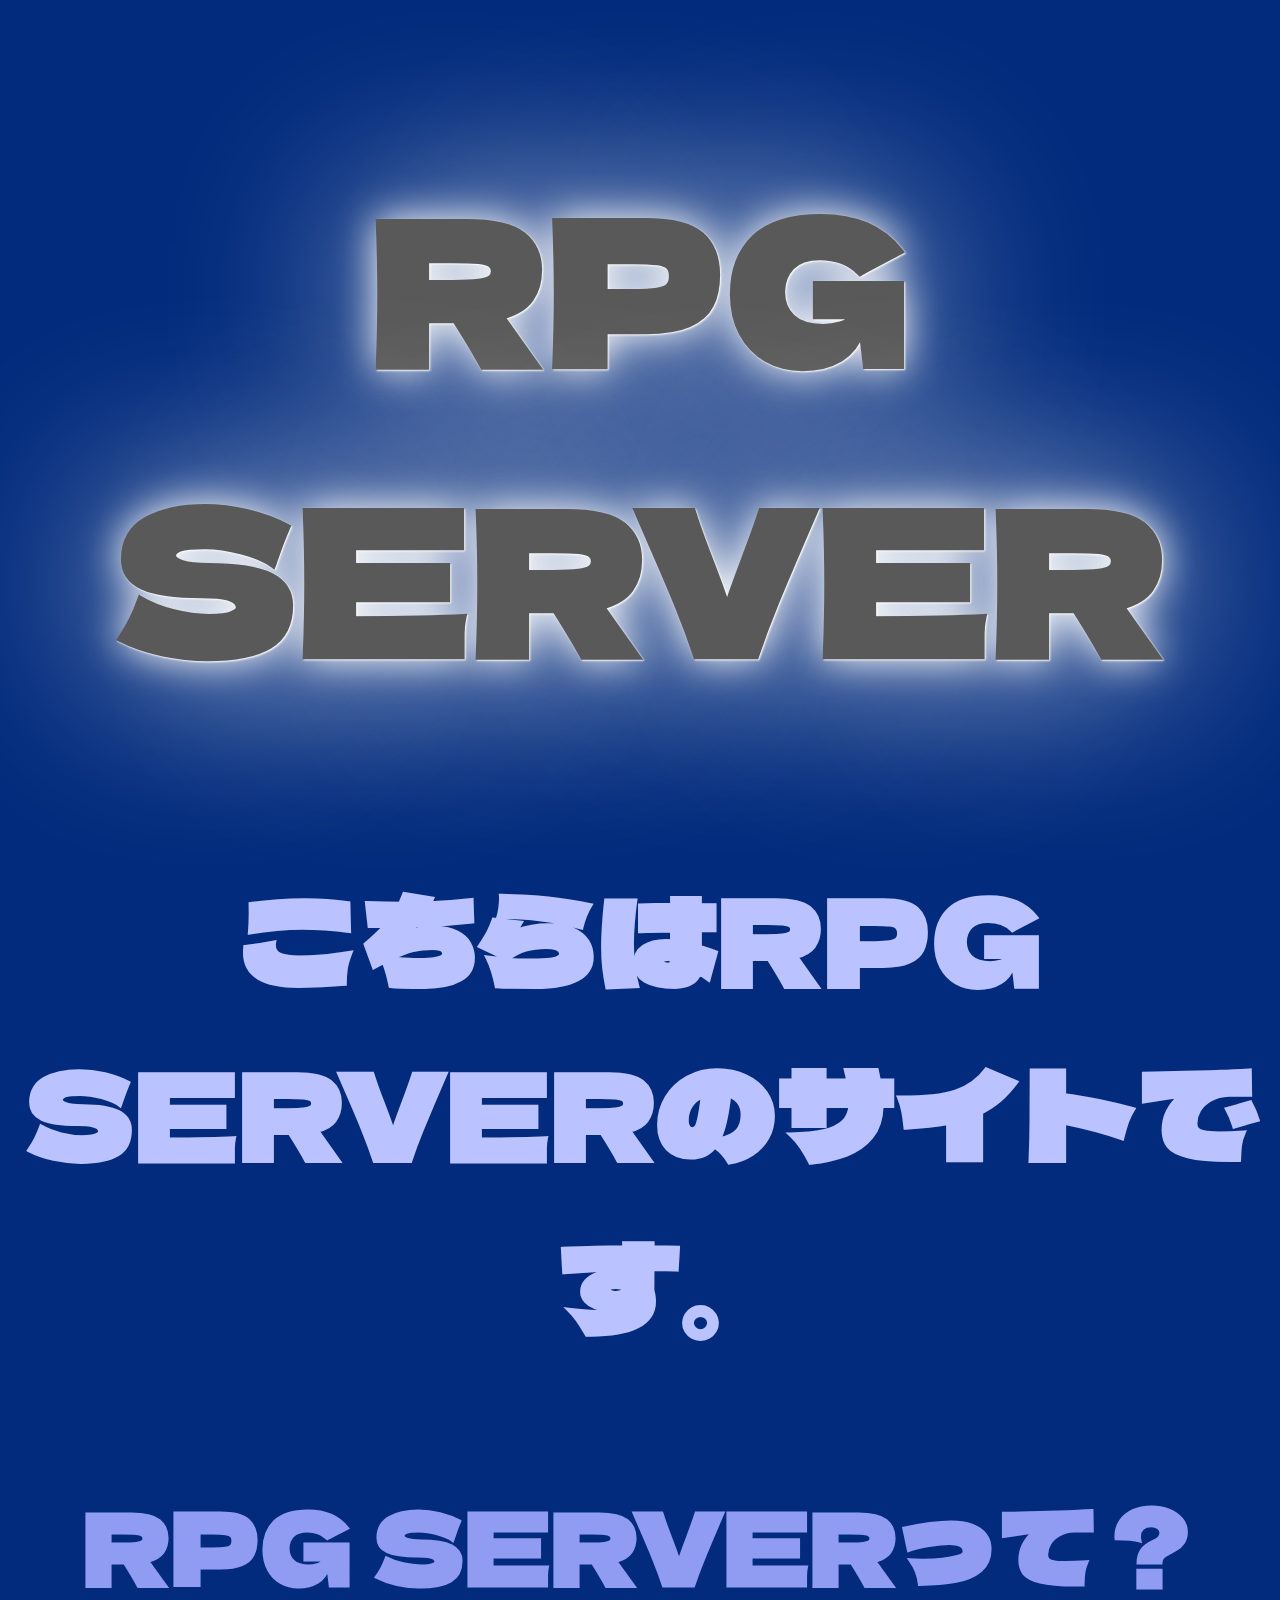
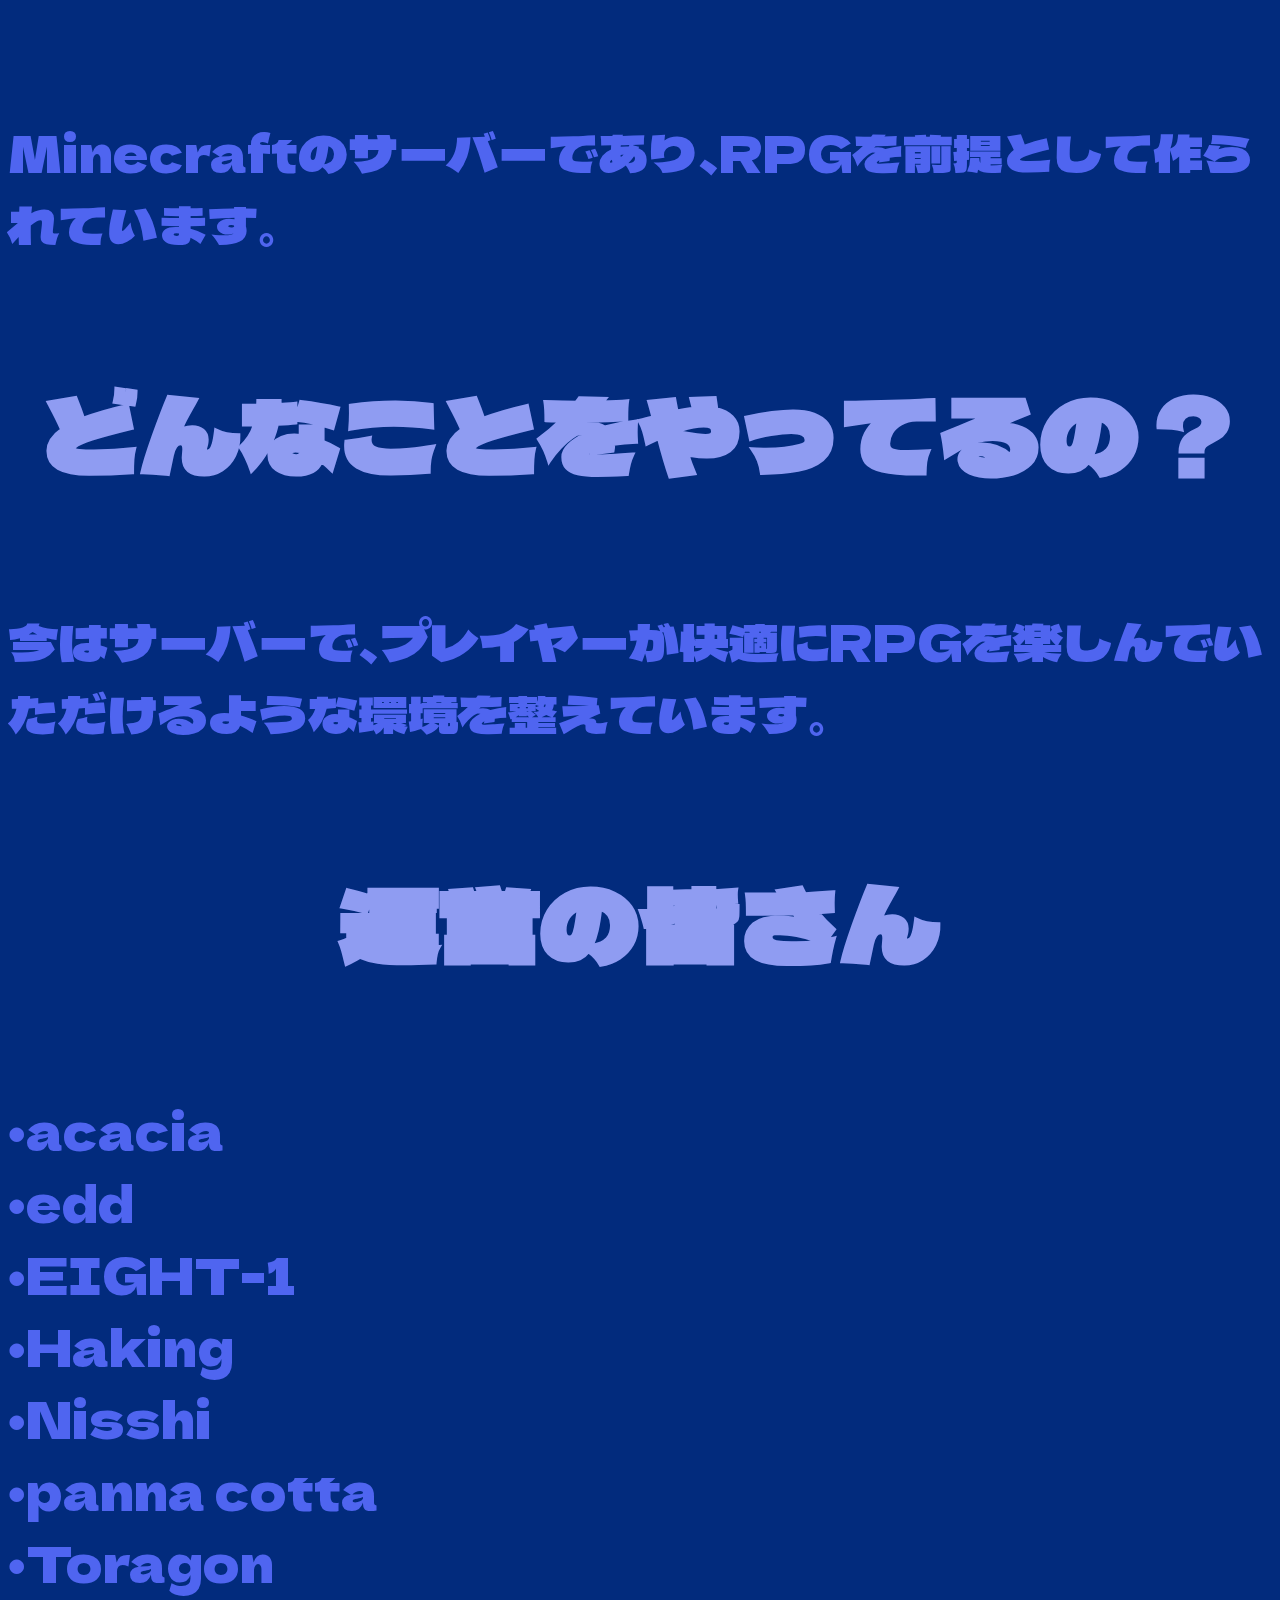
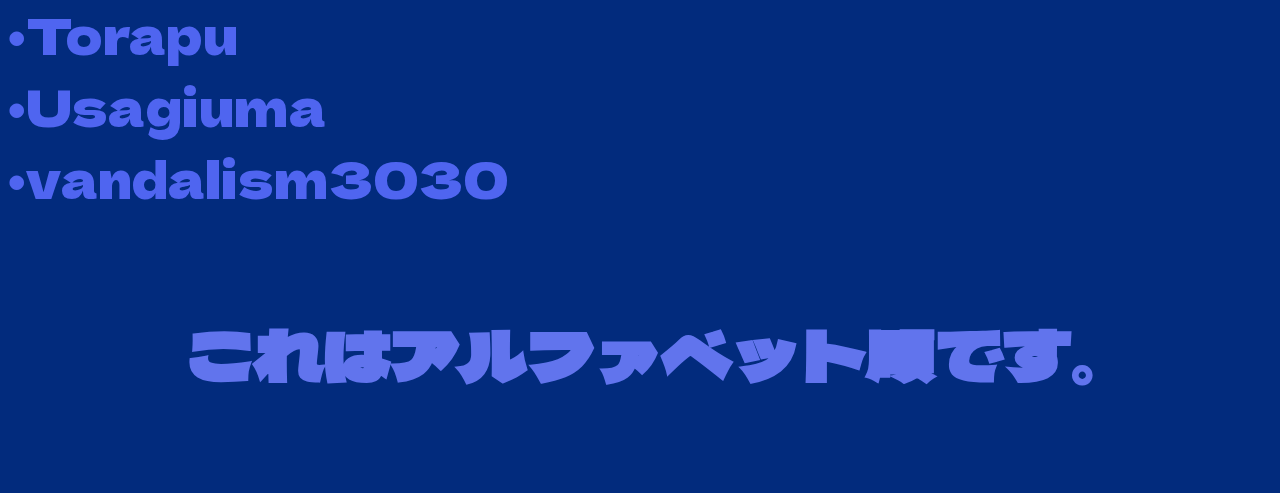
<file: index.html>
<!DOCTYPE html>
 <html>
  <head>
   <link href="style.css" rel="stylesheet">
   <title></title>
  </head>
  <body>
   <h1 style="text-align:center">RPG SERVER</h1>
   <h2 style="text-align:center">こちらはRPG SERVERのサイトです。</h2>
   <h3 style="text-align:center">RPG SERVERって？</h3>
   <p class="p">Minecraftのサーバーであり、RPGを前提として作られています。</p>
   <h3 style="text-align:center">どんなことをやってるの？</h3>
   <p class="p">今はサーバーで、プレイヤーが快適にRPGを楽しんでいただけるような環境を整えています。</p>
   <h3 style="text-align:center">運営の皆さん</h3>
   <p class="p">･acacia<br>･edd<br>･EIGHT-1<br>･Haking<br>･Nisshi<br>･panna cotta<br>･Toragon<br>･Torapu<br>･Usagiuma<br>･vandalism3030</p>
   <h4 style="text-align:center">これはアルファベット順です。</h4>
  </body>
 </html>
</file>
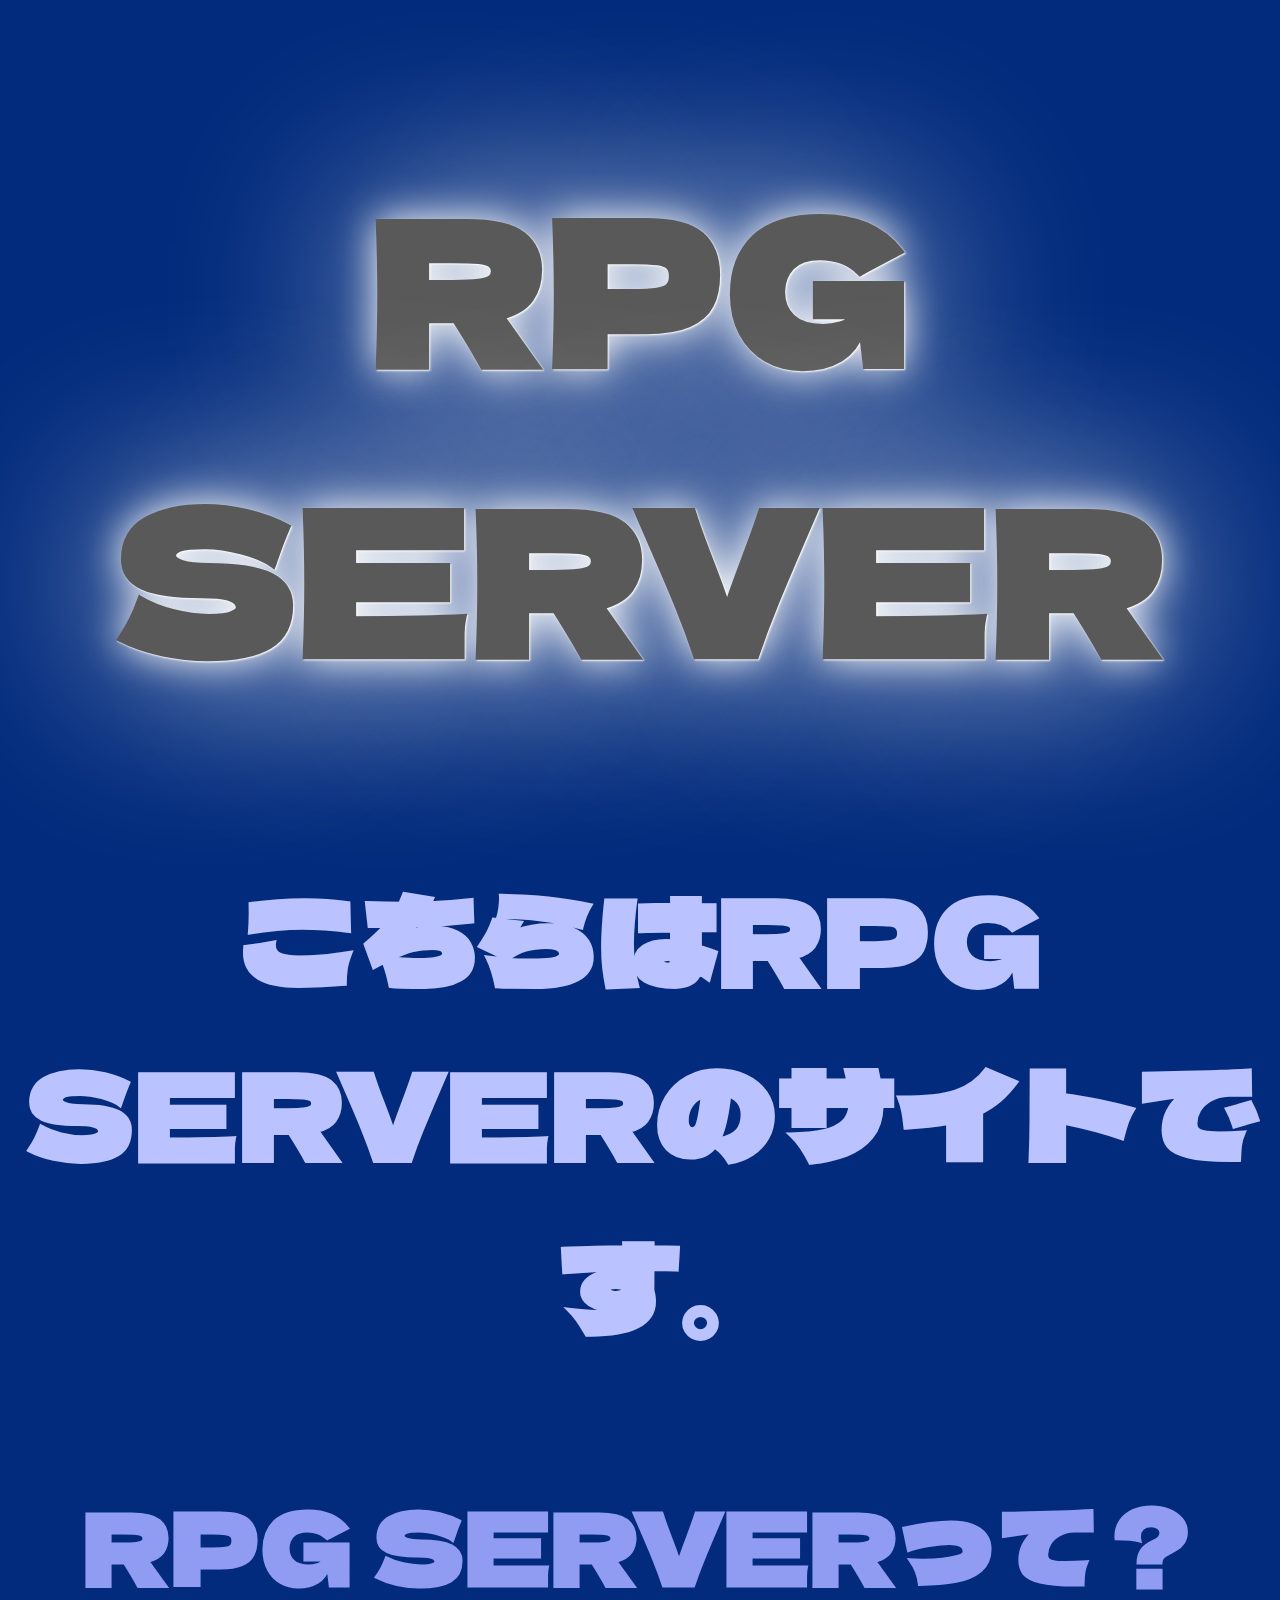
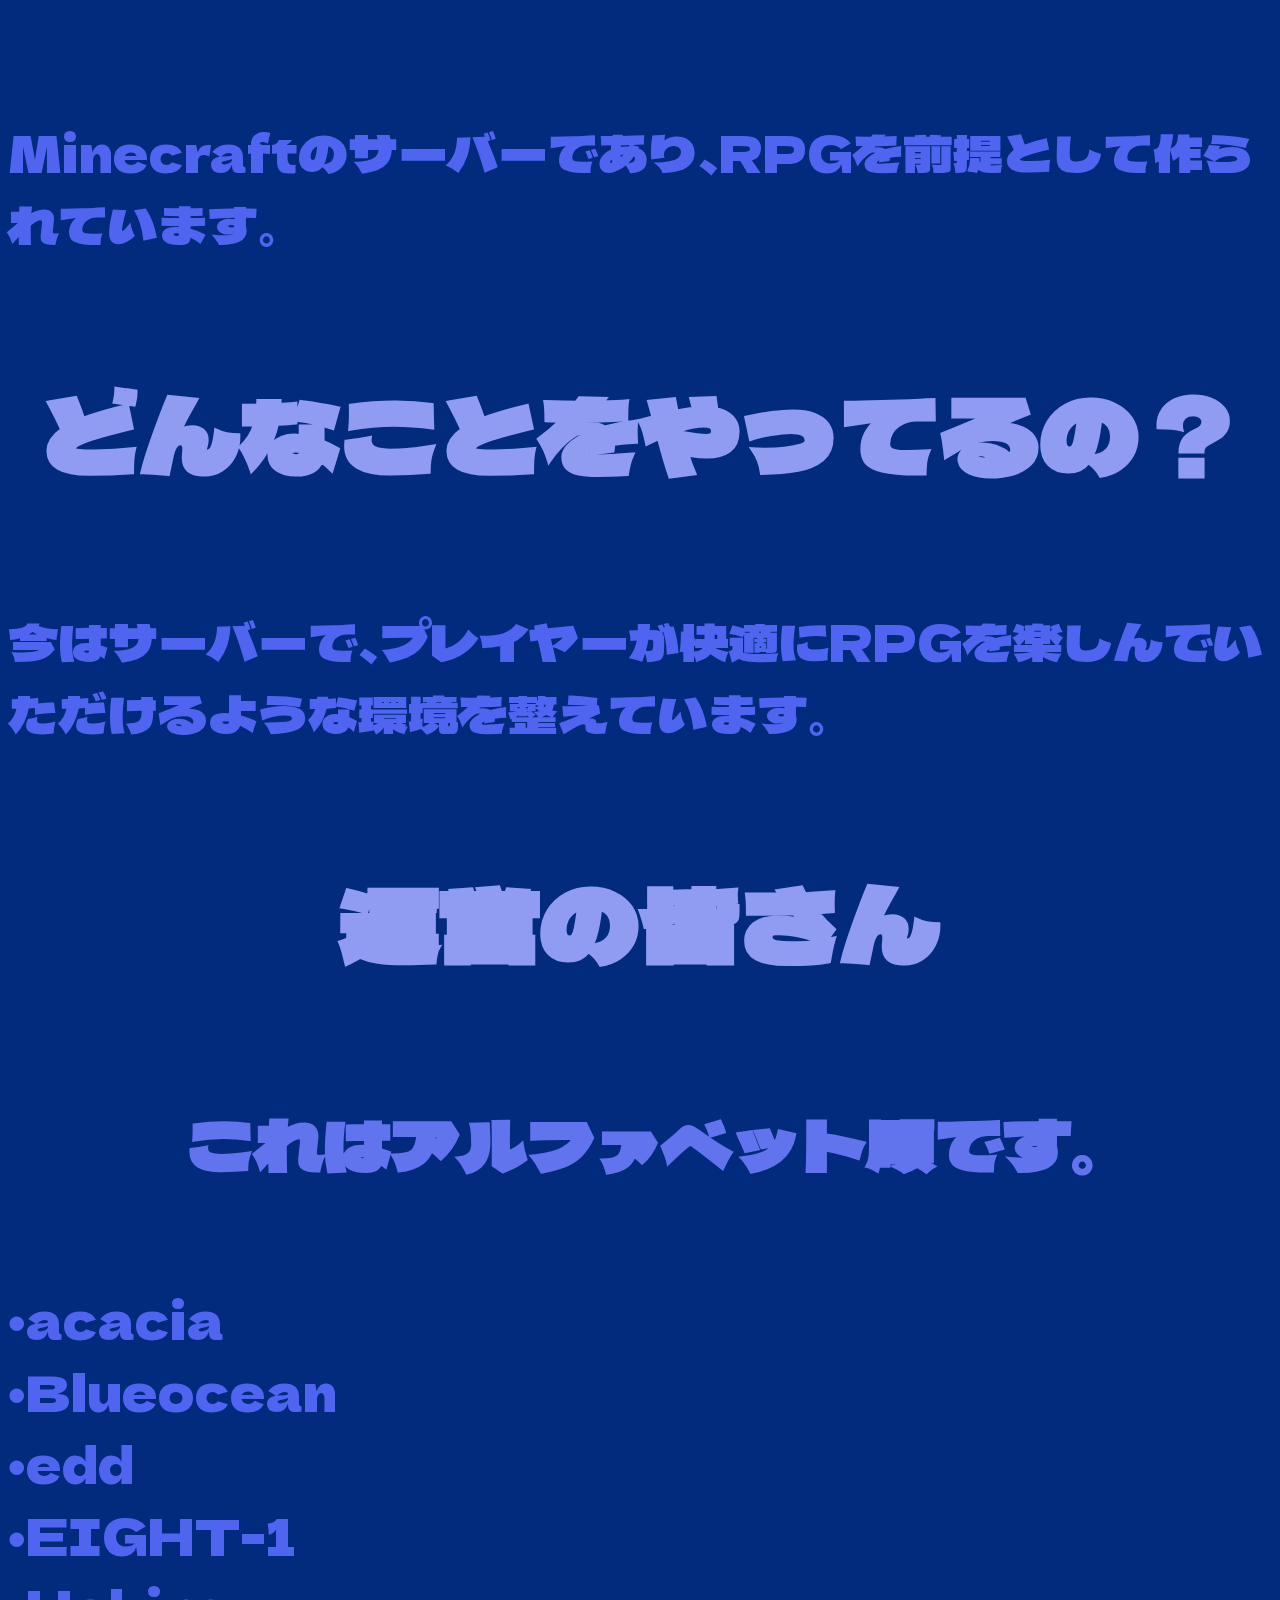
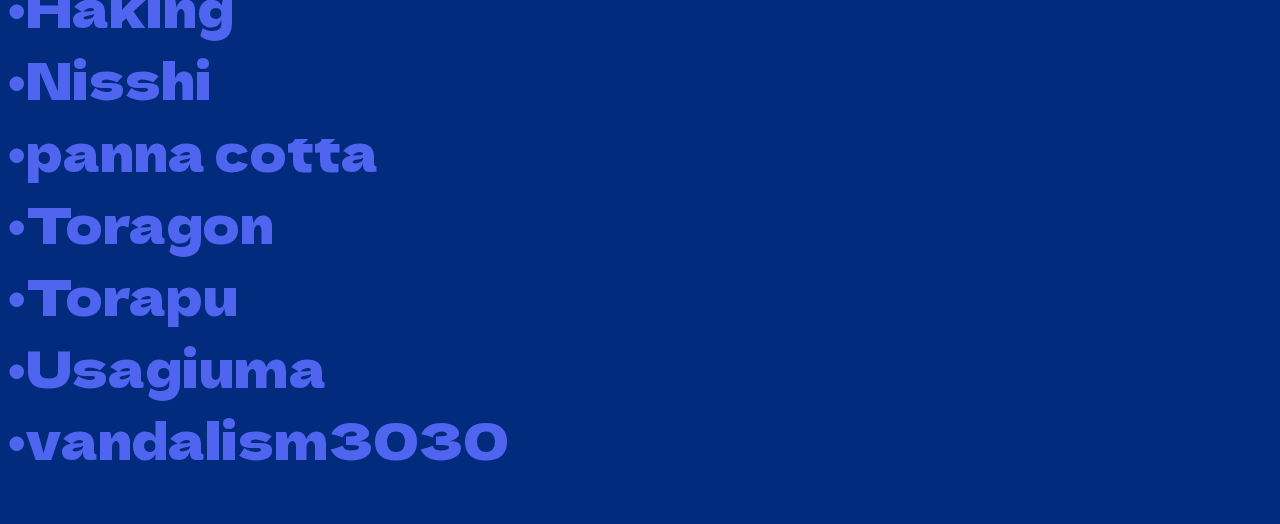
<file: home.html>
<!DOCTYPE html>
 <html>
  <head>
   <link href="style.css" rel="stylesheet">
   <title></title>
  </head>
  <body>
   <h1 style="text-align:center">RPG SERVER</h1>
   <h2 style="text-align:center">こちらはRPG SERVERのサイトです。</h2>
   <h3 style="text-align:center">RPG SERVERって？</h3>
   <p class="p">Minecraftのサーバーであり、RPGを前提として作られています。</p>
   <h3 style="text-align:center">どんなことをやってるの？</h3>
   <p class="p">今はサーバーで、プレイヤーが快適にRPGを楽しんでいただけるような環境を整えています。</p>
   <h3 style="text-align:center">運営の皆さん</h3>
   <h4 style="text-align:center">これはアルファベット順です。</h4>
   <p class="p">･acacia<br>･Blueocean<br>･edd<br>･EIGHT-1<br>･Haking<br>･Nisshi<br>･panna cotta<br>･Toragon<br>･Torapu<br>･Usagiuma<br>･vandalism3030</p>
  </body>
 </html>
</file>
<file: style.css>
@import url('https://fonts.googleapis.com/css2?family=Dela+Gothic+One&display=swap');
body {
        font-family: 'Dela Gothic One', cursive;
	background-color: #022b7d
}
h1 {
	font-size: 200px;
	font-weight: 100%;
	color: #595959;
	text-shadow: 1px 1px 2px #ffffff, 0 0 1em #ffffff, 0 0 0.2em #ffffff
}
h2 {
        font-size: 120px;
        color: #bac3ff
}
h3 {
        font-size: 100px;
        color: #8f9cf2
}
h4 {
        font-size: 68px;
        color: #6174ed
}
.p {
        font-size: 50px;
        color: #4f65f0
}
</file>
